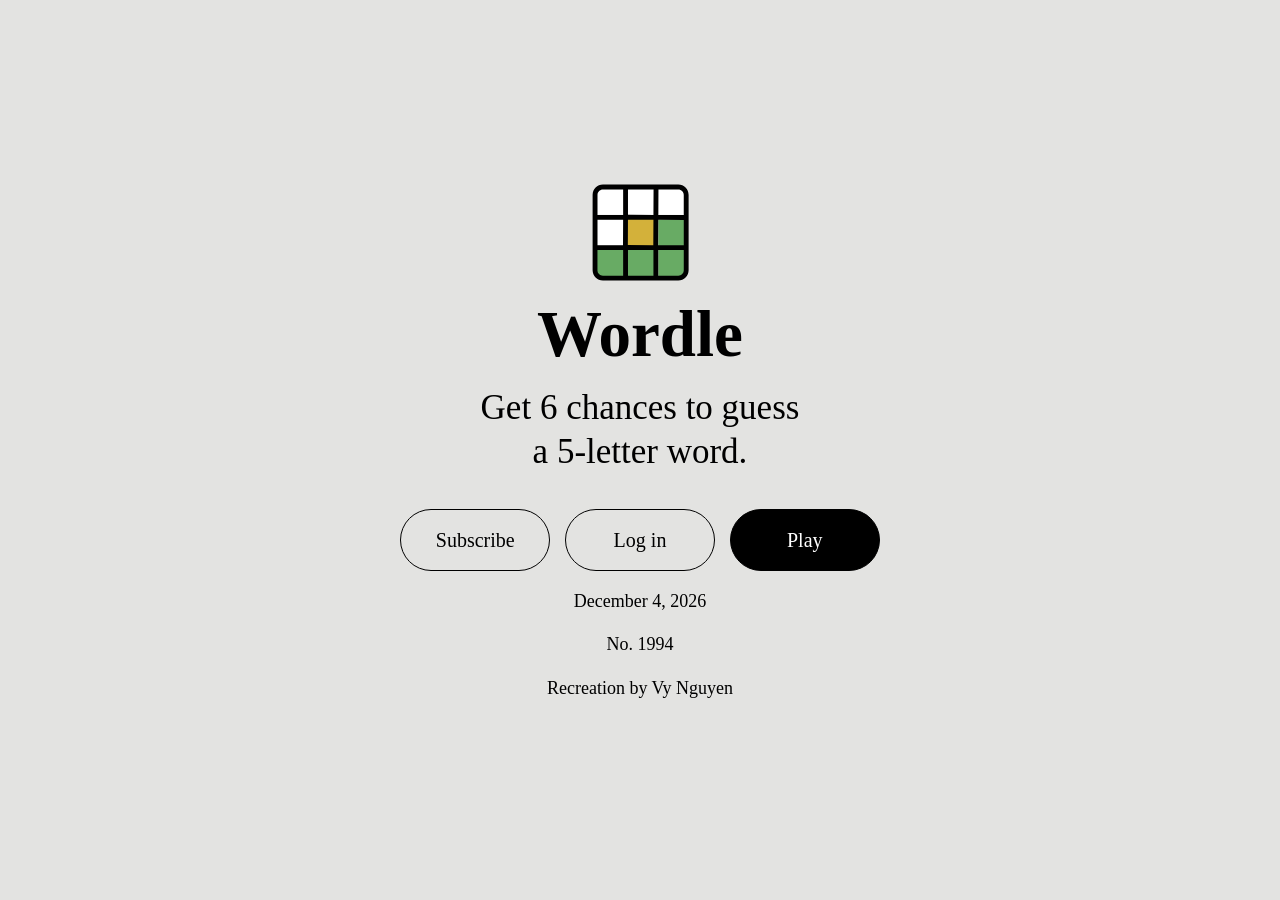
<file: index.html>
<!DOCTYPE html>
<!-- Cover page, before wordler plays the game and isn't logged in -->
<html lang="en">
    <head>
        <meta charset = "Franklin Gothic">
        <title class="centered-text"> Wordle - The New York Times </title>
        <link rel="stylesheet" href="style.css">
        <script src="script.js" defer></script>
    </head>
    <body class="centered-layout" style="background-color:#E3E3E1;">
        <div>
        <img class="logo-container" src="wordleLogo.png" alt="Wordle logo">
        <h1 class="wordle-title"> Wordle </h1>
        <p class="centered-text" style="font-size: 35px;"> Get 6 chances to guess <br>a 5-letter word. </p>

        <!-- buttons -->
         <div class="button-container">
            <button id="nytsub-btn"class="menu-btn" onclick="subscribe()"> Subscribe</button>
            <button class="menu-btn" onclick="login()"> Log in</button>
            <button class="play-btn" onclick="play()"> Play</button>
         </div>
    
        <!-- bottom text -->
         <div>
            <p id="date" class="cover-info">
                <!-- date created in javascript -->
            </p>
            <p id="number" class="cover-info">
                <!-- number created in javascript -->
            </p>
            <!-- for some reason the recreation text doesn't match with above info so i manually put in the css -->
            <p style="text-align: center; font-family: Franklin Gothic; font-size: 18px;">
                Recreation by Vy Nguyen
            </p>
         </div> 
        </div>

    <script>
        /* constants for buttons */
        const subBtn = document.getElementById("nytsub-btn");
        /* subscribe function */
        function subscribe() {
            window.open("https://www.nytimes.com/subscription/games?campaignId=8FHQF", "_self");
        }
        /* login function */
        function login() {
        window.open("login.html", "_self");
        }
        /* play function */
        function play() {
            window.open("game.html", "_self");
        }
    </script>

    </body>
</html>
</file>
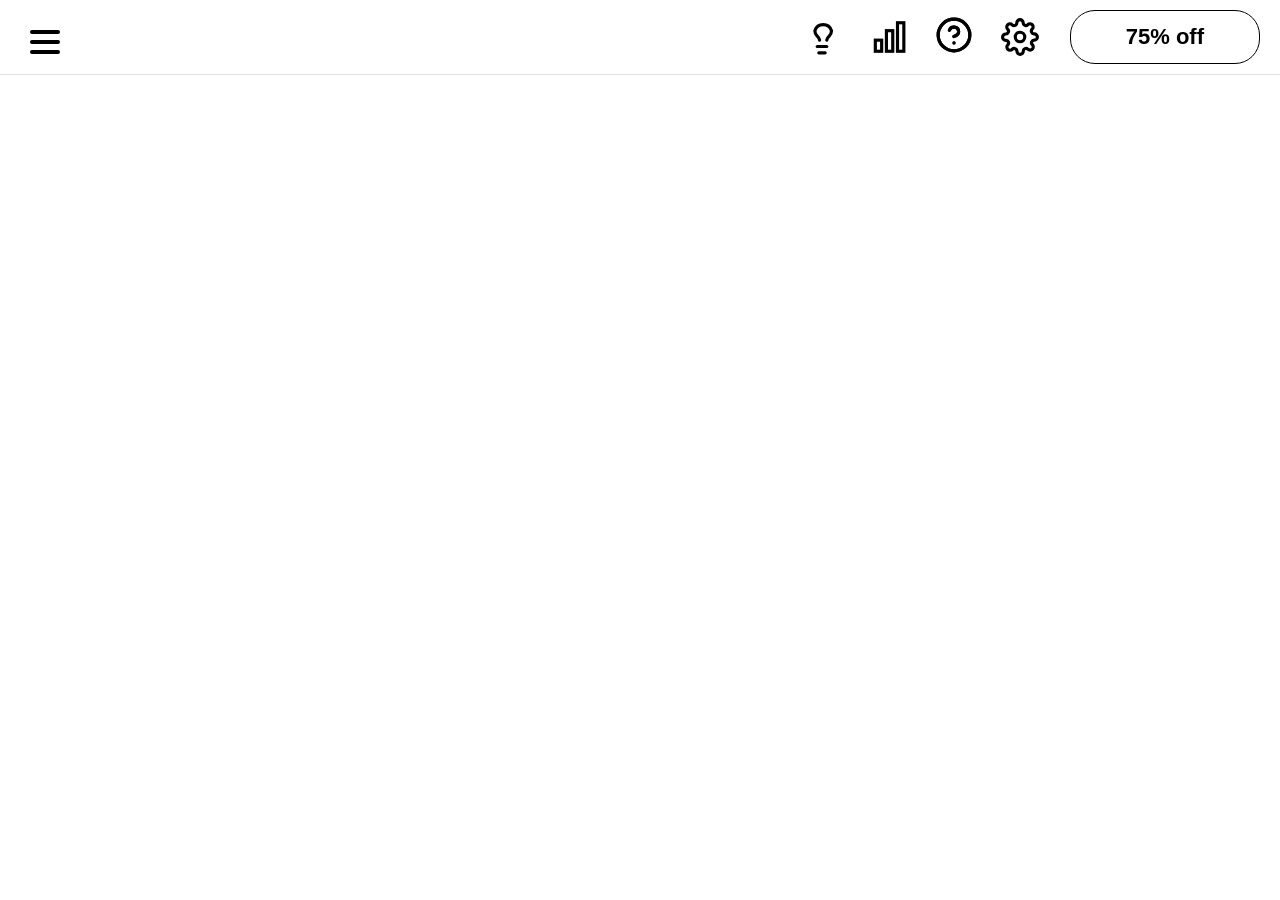
<file: game.html>
<!DOCTYPE html>
<!-- Game page -->
<html lang="en">
    <head>
        <meta charset = "Times New Roman">
        <link rel="stylesheet" href="style.css">
        <title> Wordle - The New York Times </title>
        <script src="script.js" defer></script>
    </head>

    <body style="background-color:white;">
        <header class="top-section">
            <!-- 3 lines menu button for other new york times games -->
            <div class="three-lines-container">
                <button class="three-lines-btn" aria-label="Toggle Navigation">
                    <div class="bar"></div>
                    <div class="bar"></div>
                    <div class="bar"></div>
                </button>
            </div>
             <div class="header-center">
                <!-- hint icon -->
                <a id="hints-link" class="nav-icon-btn" aria-label="Hints" target="_blank">
                <svg viewBox="0 0 24 24" width="38" height="38" stroke="currentColor" stroke-width="2" fill="none" stroke-linecap="round" stroke-linejoin="round">
                <path d="M15 14c.2-1 .7-1.7 1.5-2.5 1-.9 1.5-2.2 1.5-3.5A5.5 5.5 0 0 0 7.5 8c0 1.3.5 2.6 1.5 3.5.8.8 1.3 1.5 1.5 2.5"></path>
                <path d="M9 18h6"></path>
                <path d="M10 22h4"></path>
                 </svg>
                </a> 
                <!-- stats button-->
                 <button class="nav-icon-btn" aria-label="Statistics" onclick="stats()">
                    <svg viewBox="0 0 24 24" width="38" height="38" stroke="currentColor" stroke-width="2" fill="none"><rect x="18" y="3" width="4" height="18"></rect><rect x="11" y="8" width="4" height="13"></rect><rect x="4" y="14" width="4" height="7"></rect></svg>
                 </button>

                 <!-- wrapper container -->
                  <div class="dropdown">
                 <!-- help button -->
                  <button class="nav-icon-btn dropdown-btn" aria-label="Help" onclick="toggleDropdown()">
                   <svg viewBox="0 0 24 24" width="38" height="38" stroke="currentColor" stroke-width="2" fill="none" stroke-linecap="round"><circle cx="12" cy="12" r="10"></circle><path d="M9.09 9a3 3 0 0 1 5.83 1c0 2-3 3-3 3"></path><line x1="12" y1="17" x2="12.01" y2="17"></line>
                    <circle cx="12" cy="12" r="10"></circle>
                    <path d="M9.09 9a3 3 0 0 1 5.83 1c0 2-3 3-3 3"></path>
                    <line x1="12" y1="17" x2="12.01" y2="17"></line>
                </svg> 
                  </button>
                  <!-- dropdown menu -->
                  <div id="helpDropdown" class="dropdown-content">
                    <a href="#" onclick="openHowToPlay(event)">How to Play</a>
                    <a href="https://www.nytimes.com/2022/02/10/crosswords/best-wordle-tips.html" target="_blank" rel="noopener noreferrer">Tips and Tricks <span class="arrow">↗</span></a>
                    <a href="https://www.nytimes.com/2023/08/01/crosswords/how-to-talk-about-wordle.html" target="_blank" rel="noopener noreferrer">Glossary <span class="arrow">↗</span></a>
                    <a href="https://iteratehq.com/nytimes/67473b2b897cab6fd7d95bca" target="_blank" rel="noopener noreferrer">Feedback <span class="arrow">↗</span></a>
                    <a href="mailto:nytgames@nytimes.com Report - [Wordle Bug Report]&body=Describe the bug:%0D%0A%0D%0AExpected behavior:%0D%0A%0D%0ASteps to reproduce:%0D%0A1.%0D%0A2.%0D%0A3.">Report a Bug <span class="arrow">↗</span></a>
                    <a href="https://help.nytimes.com/24611727334932-Wordle" target="_blank" ref="noopener noreferrer">Questions? <span class="arrow">↗</span></a>
                  </div>
                  </div>

                 <!-- settings -->
                  <button class="nav-icon-btn" aria-label="Settings">
                    <svg viewBox="0 0 24 24" width="38" height="38" stroke="currentColor" stroke-width="2" fill="none" stroke-linecap="round" stroke-linejoin="round"><circle cx="12" cy="12" r="3"></circle><path d="M19.4 15a1.65 1.65 0 0 0 .33 1.82l.06.06a2 2 0 1 1-2.83 2.83l-.06-.06a1.65 1.65 0 0 0-1.82-.33 1.65 1.65 0 0 0-1 1.51V21a2 2 0 0 1-4 0v-.09A1.65 1.65 0 0 0 9 19.4a1.65 1.65 0 0 0-1.82.33l-.06.06a2 2 0 1 1-2.83-2.83l.06-.06a1.65 1.65 0 0 0 .33-1.82 1.65 1.65 0 0 0-1.51-1H3a2 2 0 0 1 0-4h.09A1.65 1.65 0 0 0 4.6 9a1.65 1.65 0 0 0-.33-1.82l-.06-.06a2 2 0 1 1 2.83-2.83l.06.06a1.65 1.65 0 0 0 1.82.33H9a1.65 1.65 0 0 0 1-1.51V3a2 2 0 0 1 4 0v.09a1.65 1.65 0 0 0 1 1.51 1.65 1.65 0 0 0 1.82-.33l.06-.06a2 2 0 1 1 2.83 2.83l-.06.06a1.65 1.65 0 0 0-.33 1.82V9a1.65 1.65 0 0 0 1.51 1H21a2 2 0 0 1 0 4h-.09a1.65 1.65 0 0 0-1.51 1z"></path></svg>
                  </button> 
             </div>

             <!-- subscription promo -->
              <div class="right-container">
                <button class="promo-btn" onclick="promo()">75% off</button>
              </div>
        </header>

        <!-- stats window, no login -->
        <dialog id="statsWindowNoLogin">
            <!-- x close button -->
             <button class="close-x-btn" onclick="closeStatsNoLogin()" aria-label="Close dialog">&times;</button>
            
             <!-- contents of statistics window -->
              <div class="dialog-content">
             <h3 style="font-size: 48px;">Statistics</h3>
             <img class="logo-container" src="wordleStats.png" alt="Wordle statistics image">
            <p style="font-size: 32px; text-align: center; font-weight: bold;">Track your stats<br>and view badges.</p>
            <p style="text-align: center;">Access your Wordle badges, win<br>percentage and more with a free account.</p>
            <a href="login.html">
                <button class="cta-btn">Create an account</button>
            </a>
              </div>
        </dialog>

        <!-- how to play -->
         <dialog id="howToPlay">
            <!-- x close button -->
             <button class="close-x-btn" onclick="closeHTP()" aria-label="Close dialog">&times;</button>

             <header class="htp-header">
             <!-- contents-->
                <h3 style="font-size: 40px; margin: 0;"><b>How To Play</b></h3>
                <p style="font-size: 32px; margin-top: 0;">Guess the Wordle in 6 tries.</p>
                <ul style="font-size: 20px;">
                    <li>Each guess must be a valid 5-letter word.</li>
                    <li>The color of the tiles will change to show how close your<br>guess was to the word.</li>
                </ul>
                <p style="font-weight: bold; font-size: 20px;">Examples</p>

                <!-- letter in correct spot -->
                 <div class="word-row">
                    <span class="letter-box correct flip-in">W</span>
                    <span class="letter-box">O</span>
                    <span class="letter-box">R</span>
                    <span class="letter-box">D</span>
                    <span class="letter-box">Y</span>
                 </div>
                 <p style="font-size: 20px;"><b>W</b> is in the word and in the correct spot.</p>

                 <!-- letter is in the word but wrong spot -->
                  <div class="word-row">
                    <span class="letter-box">L</span>
                    <span class="letter-box present flip-in">I</span>
                    <span class="letter-box">G</span>
                    <span class="letter-box">H</span>
                    <span class="letter-box">T</span>
                  </div>
                  <p style="font-size: 20px;"><b>I</b> is in the word but in the wrong spot.</p>

                  <!-- letter isn't in word -->
                   <div class="word-row">
                    <span class="letter-box">R</span>
                    <span class="letter-box">O</span>
                    <span class="letter-box">G</span>
                    <span class="letter-box wrong flip-in">U</span>
                    <span class="letter-box">E</span>
                   </div>
                   <p style="font-size: 20px;"><b>U</b> is not in the word in any spot.</p>
             </header>
             
             <header class="htp-header">
             <div class="media-container">
             <img width="65px;" src="howToPlayIcon.png" alt="Statistics icon">
             <p><a href="login.html">Log in or create a free NYT account</a> to link your stats.</p>
             </div>
             </header>

             <p style="font-size: 20px;">A new puzzle is released daily at midnight. If you haven't already, you can <a href="https://www.nytimes.com/newsletters/signup/NTWO">sign up</a> for our daily reminder email.</p>
         </dialog>

        <script>
            /* promo page */
            function promo() {
                window.open("https://www.nytimes.com/subscription/games?campaignId=8YU98", "_self");
            }

            /* condition for statistics screen
            change later to match for if user is logged in */
            function stats() {
                const userLoggedIn = true;
                if (userLoggedIn === true) {
                    showStatsNoLogin();
                }
            }

            /* helper functions to open/close stats popup window
            showStatsNoLogin() function */
            function showStatsNoLogin() {
                const modal = document.getElementById("statsWindowNoLogin");
                modal.showModal(); // opens dialogue in center of screen
            }
            
            /* closing popup function */
            function closeStatsNoLogin() {
                const modal = document.getElementById("statsWindowNoLogin");
                modal.close();
            }

            /* opening dropdown from help */
            function toggleDropdown() {
                document.getElementById("helpDropdown").classList.toggle("show");
            }

            /* close how to play window */
            function closeHTP() {
                const modal = document.getElementById("howToPlay");
                modal.close();
            }
        </script>
    </body>
</html>
</file>
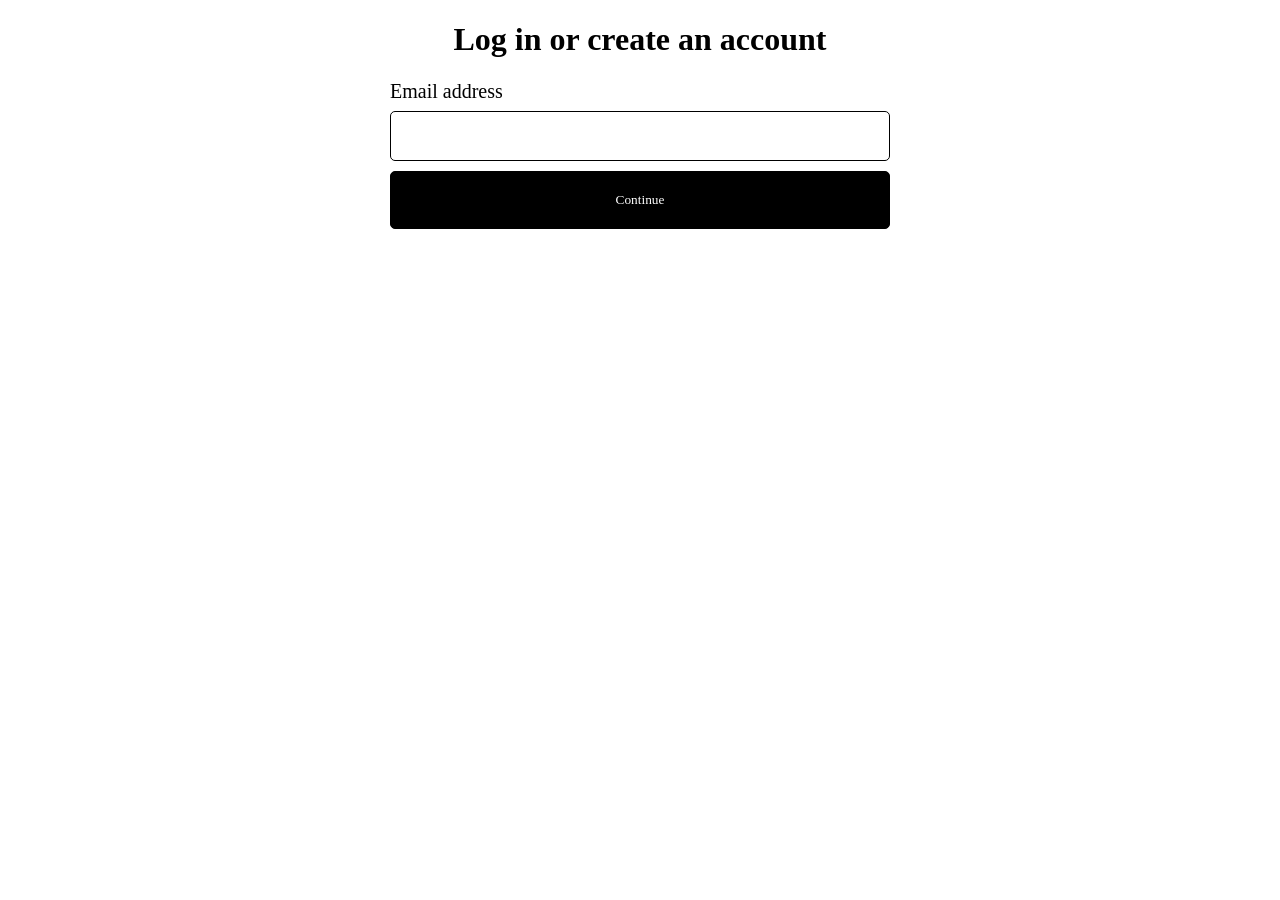
<file: login.html>
<!DOCTYPE html>
<!-- Login page -->
<html lang="en">
    <head>
        <meta charset = "Times New Roman">
        <link rel="stylesheet" href="style.css">
        <script src="login.js" defer></script>
        <title> Enter email - The New York Times </title>
    </head>

    <body style="font-family: Franklin Gothic;" style="background-color: white;">
        <div>
        <h1 style="text-align: center;"> Log in or create an account </h1>
        <form id="loginForm">
            <div class="email-box">
                <div class="label-row">
                    <!-- email section -->
                    <label for="email"> Email address </label>
                    <button id="edit-email-btn" type="button" class="hidden"> Edit </button>
                </div>

                <input type="text" id="email" name="email">

                <!-- error message -->
                <div id="errorContainer"></div>

                <!-- password section (hidden by default)-->
                 <div id="password-container" class="hidden">
                    <label for="password-input"> Password </label>
                    <input type="password" id="password-input">
                 </div>
            </div>
        
            <!-- continue button -->
        <div class="button-container">
            <button id="continue-btn" type="submit" class="cont-btn"> Continue </button>
        </div>
        
        </form>

        </div>
    </body>
</html>
</file>
<file: style.css>
/* base layout for all html pages */
html, body {
    margin: 0;
    padding: 0;
}

/* centered page layout */
    body.centered-layout {
        display: flex;
        justify-content: center; /* center horizontally */
        align-items: center; /* center vertically */
        min-height: 100vh; /* ensure it takes full viewport height */
        line-height: 1.25; 
    }

/* wordle title on cover page */
    .wordle-title {
        font-size: 65px;
        font-family: "Franklin Gothic Medium";
        text-align: center;
        line-height: .25; /* space between title and text below */
    }

/* wordle logo on cover page */
    .logo-container {
        display: block;
        margin: 0 auto 15px auto; /* centers image and adds space below */
    }

/* centering text on page */
    .centered-text {
        text-align: center;
        font-family: "Franklin Gothic";
        line-height: 1.25; /* space between lines of text */
    }    

/* adjustment to info on cover page */
    .cover-info {
        font-family: "Franklin Gothic";
        font-size: 18px;
        line-height: 1.4; /* space between lines of text */
        text-align: center;
        margin-top: 5px 0;
    }

/* buttons */
    .button-container {
        margin-top: 10px;
        display: flex;
        gap: 15px; /* space between buttons */
        justify-content: center; 
    }
         
    .menu-btn {
        background-color: #E3E3E1;
        font-family: "Franklin Gothic Medium";
        font-size: 20px;
        padding: 20px 46px;
        border: 1px solid black; 
        border-radius: 99px;
        cursor: pointer; 
        flex: 1; /* buttons take up same amount of space */
         min-width: 0;
        /* fix for subscribe button not being aligned */
        display: inline-flex;
         align-items: center; /* forces text to center */
         justify-content: center; /* removes extra space on sides of text */
         line-height: 1;
    }

    .play-btn {
        background-color: black;
         color: white;
        font-family: "Franklin Gothic Medium";
        font-size: 20px;
        padding: 20px 46px;
        border: 1px solid black; 
        border-radius: 99px;
        cursor: pointer; 
        flex: 1; /* buttons take up same amount of space */
        min-width: 0;
        /* fix for subscribe button not being aligned */
        display: inline-flex;
        align-items: center; /* forces text to center */
        justify-content: center; /* removes extra space on sides of text */
        line-height: 1;
    }

/* styling for login page */
    .email-box {
        width: 500px;
        margin: 0 auto; /* centers the box */
    }

    .email-box input {
        width: 100%;
        height: 50px;
        padding: 5px;
        border: 1px solid black;
        border-radius: 5px;
        background-color: white;
        box-sizing: border-box; /* ensures padding is included in width */
        font-family: "Franklin Gothic";
        font-size: 18px;
    }

    .email-box label {
        display: block; /* text onto own line above box */
        text-align: left;
        margin-bottom: 8px; /* space between text & box */
        font-size: 20px;
    }

    .cont-btn {
        background-color: black;
        color: white;
        font-family: "Franklin Gothic Medium";
        padding: 20px 15px;
        border: 1px solid black; 
        border-radius: 5px;
        cursor: pointer; 
        width: 500px;
    }

    /* keeps elements invisible */
    .hidden {
        display: none !important;
    }

    .label-row {
        display: flex;
        justify-content: space-between;
        align-items: center;
        width: 100%;
    }

    #edit-email-btn {
        background: none;
        border: none;
        color: #ACAFB5;
        cursor: pointer;
        font-size: 13px;
        font-weight: bold;
        text-decoration: underline;
    }

    /* change email background to locked/unclickable */
    #email-input:disabled {
        background-color: #f1f1f1;
        color: #666;
        border-color: #ccc;
        cursor: not-allowed;
    }

    .highlighted-box {
        border: 2px solid black;
        outline: none;
        transition: border-width 0.1s ease; /* makes thickening look smooth */
    }

    .highlighted-box:focus {
        border:3px solid black; /* makes width thicker */
    }

    .error-msg-box {
        display: flex;
        align-items: center;
        gap: 8px;
        color: white;
        background-color: red;
        padding: 10px;
        border-radius: 4px;
        margin-top: 5px;
        font-family: sans-serif;
        font-size: 14px;
    }

    .error-icon {
        width: 18px;
        height: 18px;
        fill: red;
    }

    /* styling for game page */
    .three-lines-btn {
        background: none;
        border: none;
        cursor: pointer;
        padding: 10px;
        display: flex;
        flex-direction: column;
        gap: 6px; /* space between bars */
    }

    .bar {
        width: 30px;
        height: 4px;
        background-color: black; /* color of lines */
        border-radius: 2px;
        transition: 0.3 ease; /* smooth hover effect */
    }

    .three-lines-btn:hover .bar {
        background-color: #E6E9ED;
    }

    .three-lines-container {
        margin-top: 10px;
        display: flex;
        gap: 15px; /* space between buttons */
        justify-content: left; 
    }

    /* container bar at top */
    .top-section {
        display: flex;
        justify-content: space-between;
        padding: 10px 20px;
        border-bottom: 1px solid #e3e3e3;
        font-family: Arial, sans-serif;
        background-color: white;
    }

    .header-center {
        display: flex;
        gap: 16px;
        margin-left: auto; /* pushes the icons and everything after them to the far right */
    }

    .right-container {
        display: flex;
        margin-left: 25px;
    }

    /* transparent base button styles for icons */
    .nav-icon-btn {
        background: none;
        border: none;
        padding: 6px;
        cursor: pointer;
        color: black;
        display: inline-flex;
        align-items: center;
        justify-content: center;
        border-radius: 4px;
        transition: background-color 0.15s ease;
    }

    .nav-icon-btn:hover {
        background: #f4f4f4;
    }

    /* right-side button styling */
    .promo-btn {
        background-color: white;
        border: 1px solid black;
        color: black;
        padding: 10px 55px;
        font-size: 22px;
        font-weight: bold;
        border-radius: 25px;
        cursor: pointer;
        transition: opacity 0.2s ease;
    }

    .promo-btn:hover {
        opacity: 0.8;
    }

    /* statistics window */
    #statsWindowNoLogin {
        position: relative;
        border: none;
        border-radius: 25px;
        background: white;
        padding: 40px; /* makes content/buttons hit edges */
        width: 650px;
        max-width: 90vw;
        height: 820px;
        box-shadow: 0 4px 6px -1px rgba(0, 0, 0, 0.05),
                    0 10px 30px -5px rgba(0, 0, 0, 0.1),
                    0 0 0 1px rgba(0, 0, 0, 0.02);
        font-family: Franklin Gothic;

        /* transition settings */
        transition:
        transform 0.35s ease-out, /* bounce effect */ 
        opacity 0.3s ease;
        transform: translateY(0);
        opacity: 1;
    }
    /* starting state before dialoge pops up */
    @starting-style {
        #statsWindowNoLogin[open] {
            transform: translateY(35px); /* start 50px lower on screen */
            opacity: 0; /* starts completely invisible */
        }
    }

    dialog::backdrop {
        /* background opacity change */
        background-color: rgba(240, 240, 240, 0.4);
        transition: background-color 0.3s ease;
    }

    @starting-style {
        dialog::backdrop {
            background-color: rgba(240, 240, 240, 0); /* fading in */
        }
    }

    .dialog-content {
        padding: 24px;
        display: flex;
        flex-direction: column;
        align-items: center;
        text-align: center;
    }

    /* styling x button to top-right corner */
    .close-x-btn {
        position: absolute;
        top: 24px;
        right: 24px;
        background: none;
        border: none;
        font-size: 32px;
        font-weight: 300;
        line-height: 1;
        color: black;
        cursor: pointer;
        padding: 4px;
    }

    /* creating an account button in stats window */
    .cta-btn {
        background-color: black;
        color: white;
        border: none;
        border-radius: 30px;
        padding: 14px 32px;
        font-size: 16px;
        font-weight: bold;
        cursor: pointer;
        margin-top: 24px;
        align-items: center;
    }

    /* how to play dialog window */
    .dropdown {
        position: relative;
        display: inline-block;
    }
    
    #howToPlay {
         position: relative;
        border: none;
        border-radius: 25px;
        background: white;
        padding: 40px; /* makes content/buttons hit edges */
        width: 600px;
        max-width: 90vw;
        height: 900px;
        box-shadow: 0 4px 6px -1px rgba(0, 0, 0, 0.05),
                    0 10px 30px -5px rgba(0, 0, 0, 0.1),
                    0 0 0 1px rgba(0, 0, 0, 0.02);
        font-family: Franklin Gothic;
        line-height: 1.25;

        /* transition settings */
        transition:
        transform 0.35s ease-out, /* bounce effect */ 
        opacity 0.3s ease;
        transform: translateY(0);
        opacity: 1;
    }
    /* starting state before dialoge pops up */
    @starting-style {
        #howToPlay[open] {
            transform: translateY(35px); /* start 50px lower on screen */
            opacity: 0; /* starts completely invisible */
        }
    }

    dialog::backdrop {
        /* background opacity change */
        background-color: rgba(240, 240, 240, 0.4);
        transition: background-color 0.3s ease;
    }

    @starting-style {
        dialog::backdrop {
            background-color: rgba(240, 240, 240, 0); /* fading in */
        }
    }

    /* dropdown menu from help button */
    .dropdown-content {
        display: none; /* hidden by default */
        position: absolute;
        top: 100%;
        left: 0;
        background-color: white;
        min-width: 160px;
        box-shadow: 0px 8px 16px rgba(0,0,0,0.2);
        z-index: 1; /* floats above other content */
    }

    /* style links */
    .dropdown-content a {
        color: black;
        padding: 12px 16px;
        text-decoration: none;
        display: block;
    }

    .dropdown-content a:hover {
        background-color: #ddd;
    }

    /* toggle class */
    .show {
        display: block;
    }

    .dropdown-content a {
        display: flex;
        justify-content: space-between; /* pushes arrow to far right */
        padding: 10px 15px;
        align-items: center;
        text-decoration: none;
        color: black;
        font-family: sans-serif;
    }

    .arrow {
        font-size: 20px;
        color: black;
        margin-left: 8px; /* prevent arrow from touching letters */

    }

    /* how to play font changes */
    h3 {
        font-family: 'Franklin Gothic Medium', 'Arial Black', sans-serif;
    }

    p, li {
        font-family: -apple-system, BlinkMacSystemFont, "Segoe UI", Roboto, Helvetica, Arial, sans-serif;
        font-weight: 400; /* light weight */
        line-height: 1.5;
    }

    /* example boxes */
    .word-row {
        display: flex;
        gap: 5px; /* space between letter boxes */
        margin-bottom: 15px;
        perspective: 1000px;
    }

    /* base styling for every box */
    .letter-box {
        display: inline-flex;
        align-items: center;
        justify-content: center;
        width: 58px;
        height: 58px; 
        border: 2px solid #d3d6da;
        font-family: 'Franklin Gothic Medium';
        font-size: 32px;
        text-transform: uppercase;

        /* flipping animation */
        transform-style: preserve-3d;
        backface-visibility: hidden;
    }

    .flip-in {
        animation: flipTile 0.6s ease-in-out forwards;
    }

    @keyframes flipTile {
        0% {
            transform: rotateX(0deg);
            /* keeps grey at start */
            background-color: transparent;
            border-color: #d3d6da;
            color: black;
        }
        49% {
            /* grey until turns sideways */
            background-color: transparent;
            border-color: #d3d6da;
            color: black;
        }
        50% {
            transform: rotateX(180deg);
            background-color: #6aaa64;
            color: white;
        }
    }

    /* correct letter in right place */
    .letter-box.correct {
        background-color: #6aaa64;
        color: white;
        border-color: #6aaa64;
    }

    /* letter is present */
    .letter-box.present {
        background-color: #cab55a;
        color: white;
        border-color: #cab55a;
    }

    /* letter is not present */
    .letter-box.wrong {
        background-color: #787c7e;
        color: white;
        border-color: #787c7e;
    }

    .media-container {
        display: flex;
        align-items: center;
        gap: 15px;
        font-size: 20px;
    }

    .media-container img {
        width: 65px;
        height: auto;
    }

    /* how to play header */
    .htp-header {
        border-bottom: 1px solid #d3d6da;
        padding-bottom: 10px; /* space between text & line */
        margin-bottom: 10px; /* space below line */
    }
</file>
